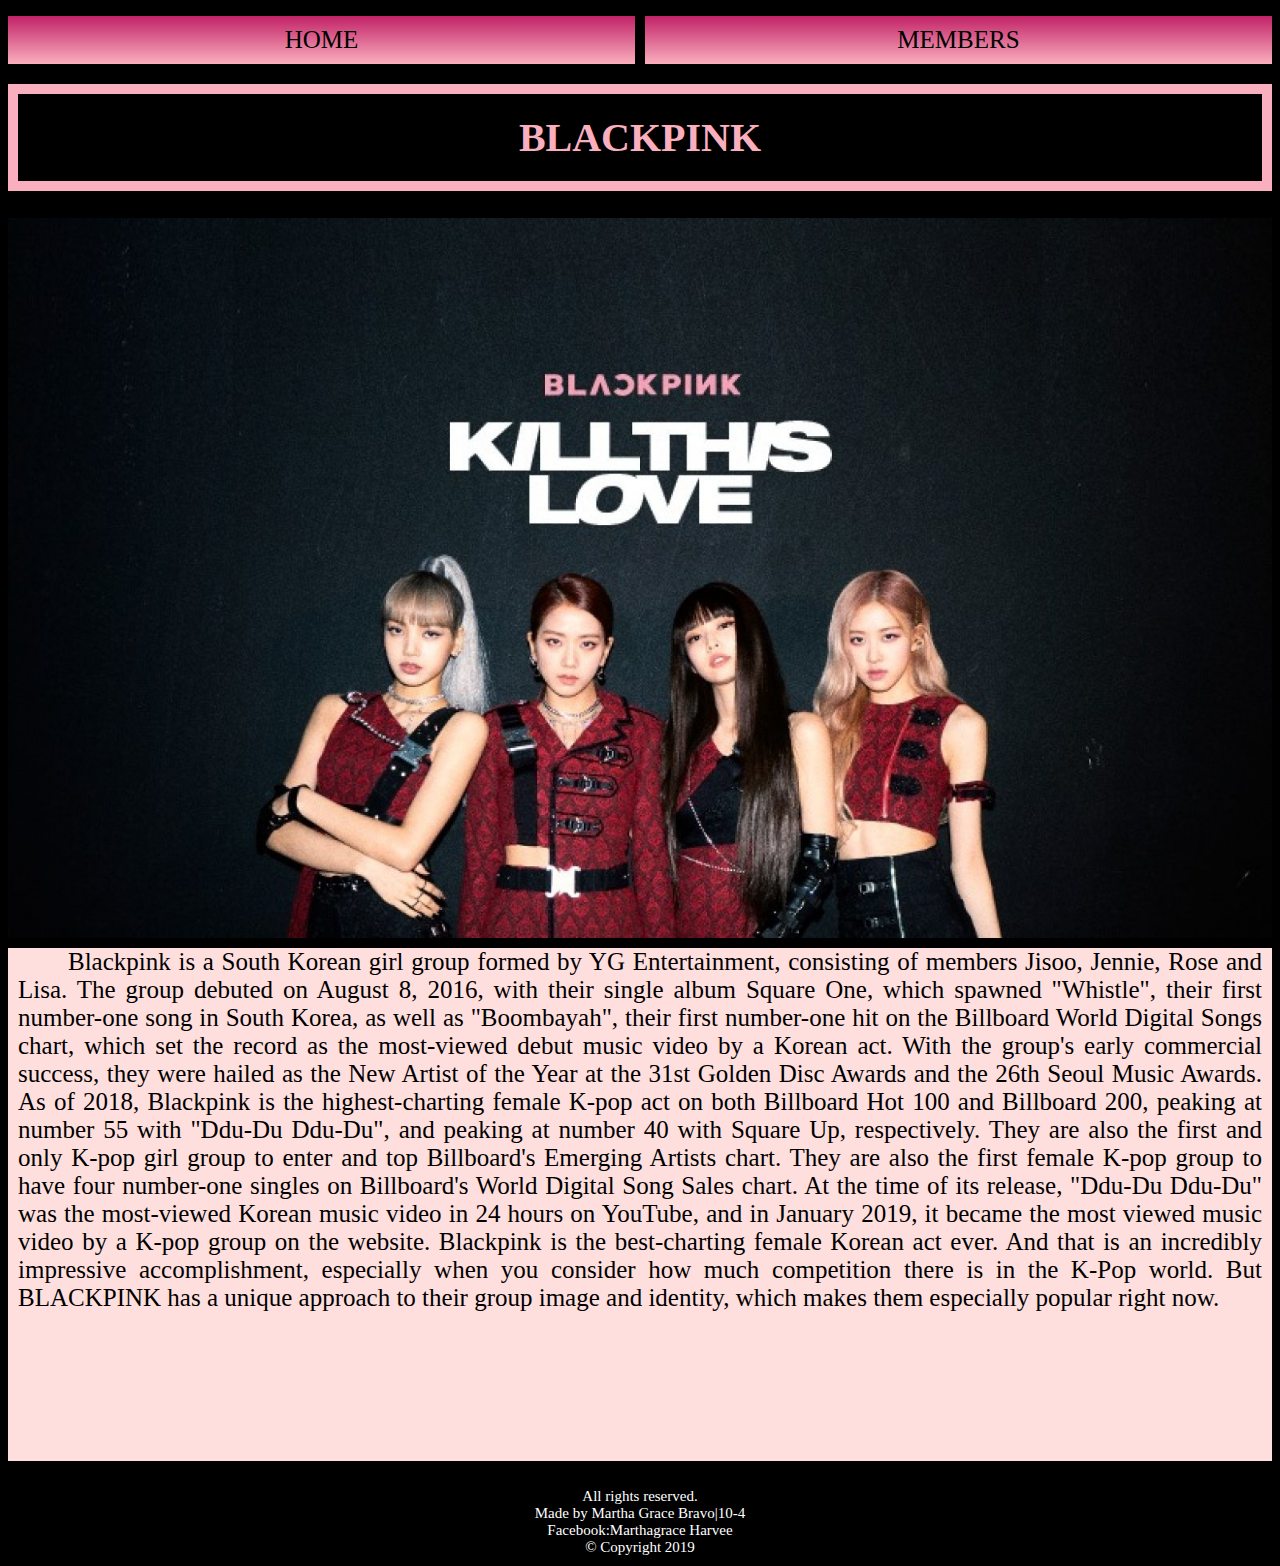
<file: index.html>
<!DOCTYPE html>
<html>
	<head>
		<title>Martha Bravo</title>
		<link rel="stylesheet" href="css/style.css">
	</head>
	<body>
		<div class="container">
			<ul class="menu">
				<a href="#"><li>HOME</li></a>
				<a href="index2.html"><li>MEMBERS</li></a>
			</ul>
		</div>
		<h1>BLACKPINK</h1>
        <div class="image">
        </div>
        <div class="text">
			<p>Blackpink is a South Korean girl group formed by YG Entertainment, consisting of members Jisoo, Jennie, Rose and Lisa. The group debuted 
			on August 8, 2016, with their single album Square One, which spawned "Whistle", their first number-one song in South Korea, as well as 
			"Boombayah", their first number-one hit on the Billboard World Digital Songs chart, which set the record as the most-viewed debut music 
			video by a Korean act. With the group's early commercial success, they were hailed as the New Artist of the Year at the 31st Golden Disc 
			Awards and the 26th Seoul Music Awards. As of 2018, Blackpink is the highest-charting female K-pop act on both Billboard Hot 100 and Billboard 
			200, peaking at number 55 with "Ddu-Du Ddu-Du", and peaking at number 40 with Square Up, respectively. They are also the first and only K-pop 
			girl group to enter and top Billboard's Emerging Artists chart. They are also the first female K-pop group to have four number-one singles on 
			Billboard's World Digital Song Sales chart. At the time of its release, "Ddu-Du Ddu-Du" was the most-viewed Korean music video in 24 hours on 
			YouTube, and in January 2019, it became the most viewed music video by a K-pop group on the website. Blackpink is the best-charting female 
			Korean act ever. And that is an incredibly impressive accomplishment, especially when you consider how much competition there is in the K-Pop 
			world. But BLACKPINK has a unique approach to their group image and identity, which makes them especially popular right now. </p>
		</div>
		<div class="footer">
			<p class="foot">
			<br>
			All rights reserved. 
			<br>
			Made by Martha Grace Bravo|10-4
			<br>
			Facebook:Marthagrace Harvee
			<br>
			&copy Copyright 2019
			</p>
		</div>
	</body>
</html>
</file>
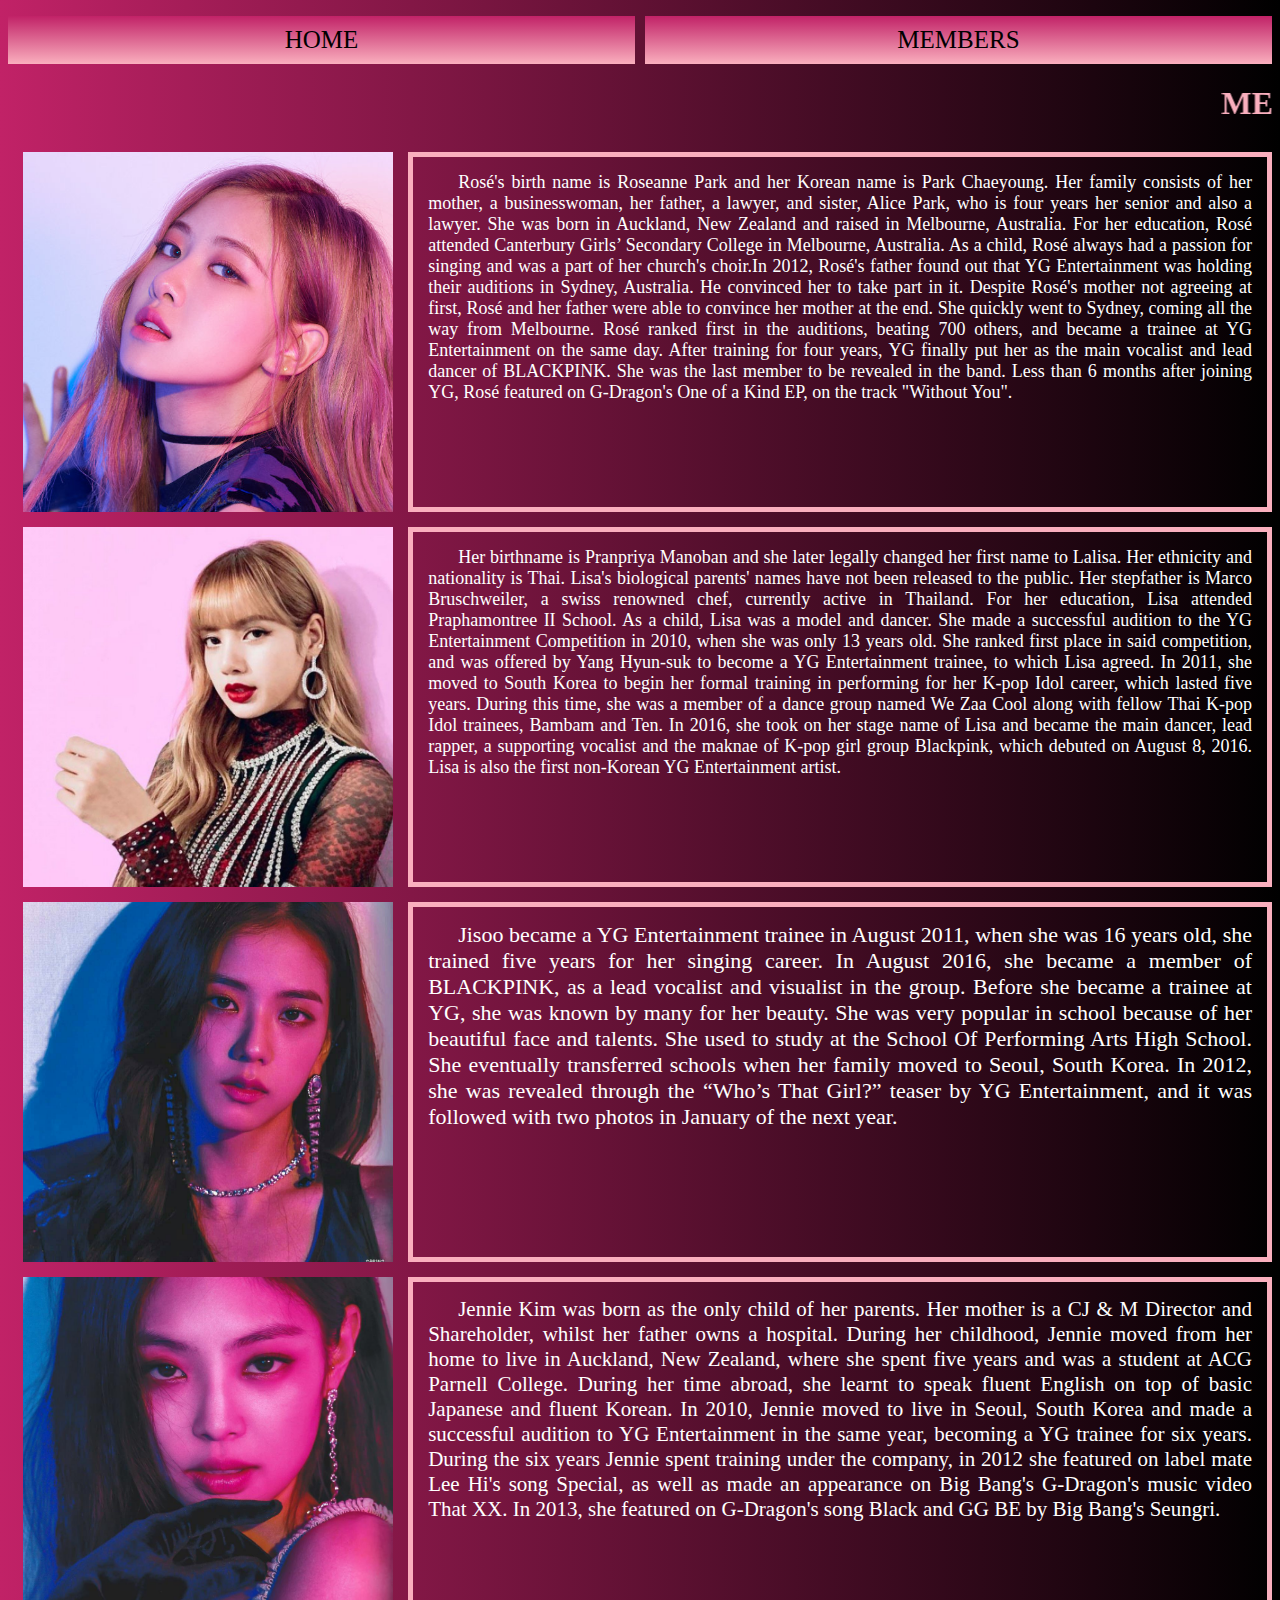
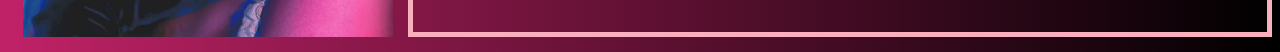
<file: index2.html>
<!DOCTYPE html>
<html>
	<head>
		<title>Martha Bravo</title>
		<link rel="stylesheet" href="css/style2.css">
	</head>
	<body>
		<div class="container">
			<ul class="menu">
				<a href="index.html"><li>HOME</li></a>
				<a href="#"><li>MEMBERS</li></a>
			</ul>
		</div>
		
		<h1><marquee>MEMBERS OF BLACKPINK</marquee></h1>
		
		<div class="rose">
			<div class="pic"></div>
			<div class="text">
				<p>Rosé's birth name is Roseanne Park and her Korean name is Park Chaeyoung. Her family consists of her mother, a businesswoman, 
				her father, a lawyer, and sister, Alice Park, who is four years her senior and also a lawyer. She was born in Auckland, New Zealand 
				and raised in Melbourne, Australia. For her education, Rosé attended Canterbury Girls’ Secondary College in Melbourne, Australia. 
				As a child, Rosé always had a passion for singing and was a part of her church's choir.In 2012, Rosé's father found out that YG 
				Entertainment was holding their auditions in Sydney, Australia. He convinced her to take part in it. Despite Rosé's mother not 
				agreeing at first, Rosé and her father were able to convince her mother at the end. She quickly went to Sydney, coming all the 
				way from Melbourne. Rosé ranked first in the auditions, beating 700 others, and became a trainee at YG Entertainment on the same day. 
				After training for four years, YG finally put her as the main vocalist and lead dancer of BLACKPINK. She was the last member to be 
				revealed in the band. Less than 6 months after joining YG, Rosé featured on G-Dragon's One of a Kind EP, on the track "Without You".</p>
			</div>
		</div>
		
		<div class="lisa">
			<div class="pic2"></div>
			<div class="text2">
				<p>Her birthname is Pranpriya Manoban and she later legally changed her first name to Lalisa. Her ethnicity and nationality is Thai. 
				Lisa's biological parents' names have not been released to the public. Her stepfather is Marco Bruschweiler, a swiss renowned chef, 
				currently active in Thailand. For her education, Lisa attended Praphamontree II School. As a child, Lisa was a model and dancer. She 
				made a successful audition to the YG Entertainment Competition in 2010, when she was only 13 years old. She ranked first place in said 
				competition, and was offered by Yang Hyun-suk to become a YG Entertainment trainee, to which Lisa agreed. In 2011, she moved to South 
				Korea to begin her formal training in performing for her K-pop Idol career, which lasted five years. During this time, she was a member 
				of a dance group named We Zaa Cool along with fellow Thai K-pop Idol trainees, Bambam and Ten. In 2016, she took on her stage name of 
				Lisa and became the main dancer, lead rapper, a supporting vocalist and the maknae of K-pop girl group Blackpink, which debuted on August 
				8, 2016. Lisa is also the first non-Korean YG Entertainment artist.</p>
			</div>
		</div>
		
		<div class="jisoo">
			<div class="pic3"></div>
			<div class="text3">
				<p>Jisoo became a YG Entertainment trainee in August 2011, when she was 16 years old, she trained five years for her singing career. 
				In August 2016, she became a member of BLACKPINK, as a lead vocalist and visualist in the group. Before she became a trainee at YG, 
				she was known by many for her beauty. She was very popular in school because of her beautiful face and talents. She used to study at 
				the School Of Performing Arts High School. She eventually transferred schools when her family moved to Seoul, South Korea. In 2012, 
				she was revealed through the “Who’s That Girl?” teaser by YG Entertainment, and it was followed with two photos in January of the next 
				year.</p>
			</div>
		</div>
		
		<div class="jennie">
			<div class="pic4"></div>
			<div class="text4">
				<p>Jennie Kim was born as the only child of her parents. Her mother is a CJ & M Director and Shareholder, whilst her father owns a hospital. 
				During her childhood, Jennie moved from her home to live in Auckland, New Zealand, where she spent five years and was a student at ACG Parnell 
				College. During her time abroad, she learnt to speak fluent English on top of basic Japanese and fluent Korean. In 2010, Jennie moved to 
				live in Seoul, South Korea and made a successful audition to YG Entertainment in the same year, becoming a YG trainee for six years. 
				During the six years Jennie spent training under the company, in 2012 she featured on label mate Lee Hi's song Special, as well as made 
				an appearance on Big Bang's G-Dragon's music video That XX. In 2013, she featured on G-Dragon's song Black and GG BE by Big Bang's Seungri.</p>
			</div>
		</div>
	</body>
</html>
</file>
<file: css/style.css>
body {
	background:black;
}
.menu{
  grid-template-columns:repeat(2, 1fr);
  grid-gap: 10px;
  display: grid;
  padding:0;
}
.menu li{
  list-style:none;
  background-image: linear-gradient(#C12267, #FAAFBE);
  color:black;
  text-align:center;
  padding:10px;
  font-size:25px;
}
a {
	text-decoration:none;
}
.menu li:hover {
	background:black;
	color:#FAAFBE;
}
.image{
  background: url(../images/blackpink.jpg);
  height:80vh;
  background-repeat: no-repeat;
  background-position:center;
  background-size:cover;
  margin:0;
}
h1{
  margin-top:20px;
  text-align: center;
  font-size: 40px;
  background: black;
  color: #FAAFBE;
  border: 10px #FAAFBE solid;
  padding:20px;
}
.text{
  background: #FFDFDD;
  height: 57vh;
  margin-top: 0px;
}
p{
  color: black;
  font-size: 25px;
  margin: 10px;
  text-align: justify;
  text-indent:50px;
}
.foot {
	text-align:center;
	font-size:15px;
	color:white;
}
</file>
<file: css/style2.css>
body {
	background-image: linear-gradient(to right, #C12267, #000000);
}
.menu{
  grid-template-columns:repeat(2, 1fr);
  grid-gap: 10px;
  display: grid;
  padding:0;
}
.menu li{
  list-style:none;
  background-image: linear-gradient(#C12267, #FAAFBE);
  color:black;
  text-align:center;
  padding:10px;
  font-size:25px;
}
a {
	text-decoration:none;
}
.menu li:hover {
	background:black;
	color:#FAAFBE;
}

h1{
	color:#FAAFBE;
}

.rose{
	display:grid;
	grid-template-columns:30% 70%;
	grid-gap:15px;
	margin:15px;
	height:40vh;
}
.pic {
	background-image:url(../images/rose.jpg);
	background-position:center;
	background-repeat:no-repeat;
	background-size:cover;
}
.text{
	border:5px #FAAFBE solid;
	font-size:18px;
}
p{
	text-align:justify;
	color:white;
	margin:15px;
	text-indent:30px;
}

.lisa{
	display:grid;
	grid-template-columns:30% 70%;
	grid-gap:15px;
	margin:15px;
	height:40vh;
}
.pic2 {
	background-image:url(../images/lisa.jpg);
	background-position:center;
	background-repeat:no-repeat;
	background-size:cover;
}
.text2 {
	border:5px #FAAFBE solid;
	font-size:18px;
}

.jisoo{
	display:grid;
	grid-template-columns:30% 70%;
	grid-gap:15px;
	margin:15px;
	height:40vh;
}
.pic3 {
	background-image:url(../images/jisoo.jpg);
	background-position:center;
	background-repeat:no-repeat;
	background-size:cover;
}
.text3 {
	border:5px #FAAFBE solid;
	font-size:22px;
}

.jennie{
	display:grid;
	grid-template-columns:30% 70%;
	grid-gap:15px;
	margin:15px;
	height:40vh;
}
.pic4 {
	background-image:url(../images/jennie.jpg);
	background-position:top;
	background-repeat:no-repeat;
	background-size:cover;
}
.text4 {
	border:5px #FAAFBE solid;
	font-size:21px;
}
</file>
